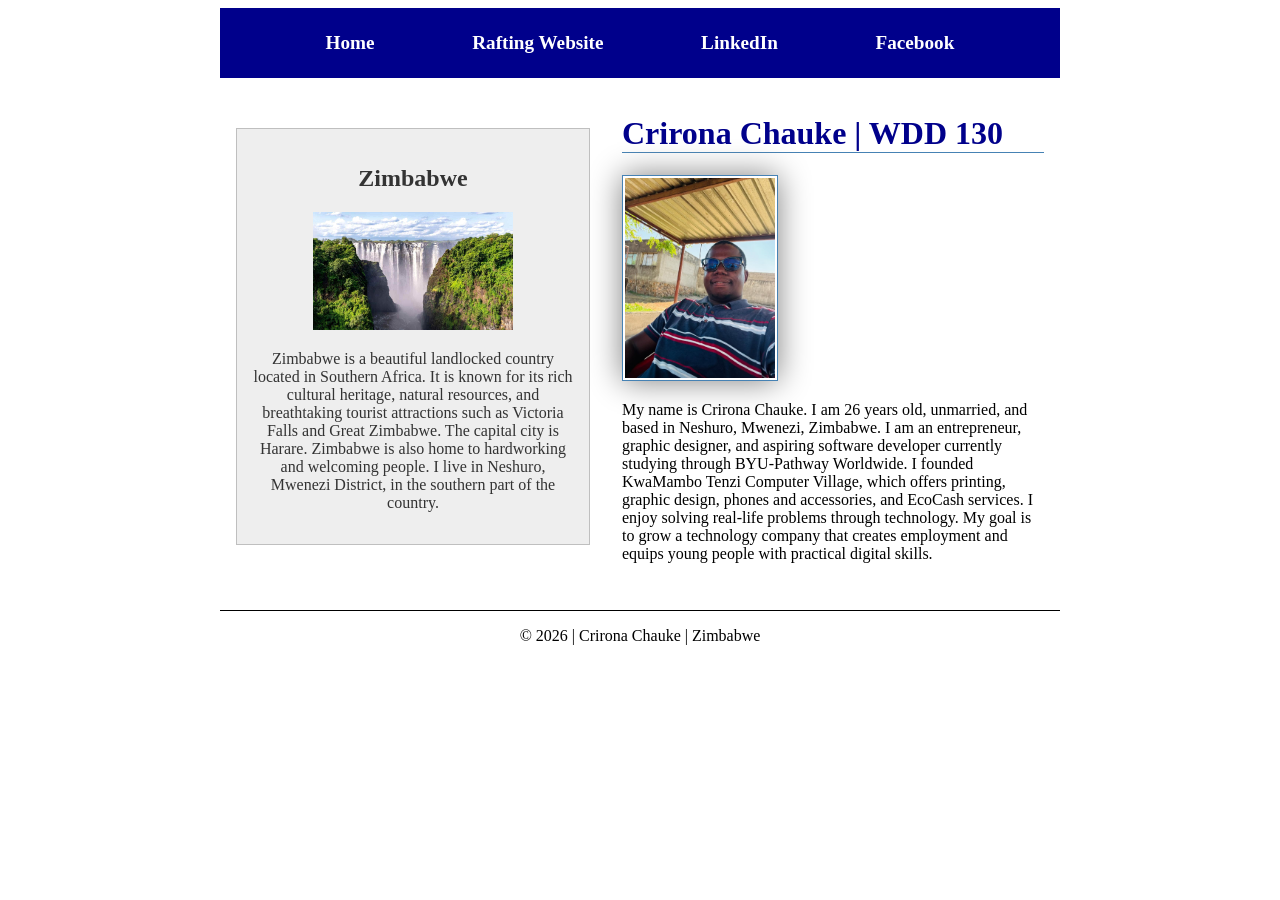
<file: index.html>
<!DOCTYPE html>
<html lang="en">

<head>
    <meta charset="UTF-8">
    <meta name="viewport" content="width=device-width, initial-scale=1.0">
    <title>Crirona Chauke | WDD 130</title>
    <meta name="description" content="Crirona Chauke's WDD 130 course homepage featuring information about his background, web development studies, and Zimbabwe">
    <meta name="author" content="Crirona Chauke">
    <link rel="stylesheet" href="styles/styles.css">
</head>

<body>
    <header>
        <nav>
            <a href="#">Home</a>
            <a href="wwr/">Rafting Website</a>
            <a href="https://www.linkedin.com/" target="_blank" rel="noopener noreferrer">LinkedIn</a>
            <a href="https://www.facebook.com/" target="_blank" rel="noopener noreferrer">Facebook</a>
        </nav>
    </header>

    <div class="grid">
        <main>
            <h1>Crirona Chauke | WDD 130</h1>

            <img src="images/profile.jpg" alt="Crirona Chauke" width="200">

            <p>
                My name is Crirona Chauke. I am 26 years old,
                unmarried, and based in Neshuro, Mwenezi, Zimbabwe.
                I am an entrepreneur, graphic designer, and aspiring
                software developer currently studying through
                BYU-Pathway Worldwide.

                I founded KwaMambo Tenzi Computer Village, which
                offers printing, graphic design, phones and
                accessories, and EcoCash services.

                I enjoy solving real-life problems through technology.
                My goal is to grow a technology company that creates
                employment and equips young people with practical
                digital skills.
            </p>
        </main>

        <aside>
            <h2>Zimbabwe</h2>

            <img src="images/zimbabwe.jpg" alt="A scenic landscape representing Zimbabwe">

            <p>
                Zimbabwe is a beautiful landlocked country located
                in Southern Africa. It is known for its rich cultural
                heritage, natural resources, and breathtaking tourist
                attractions such as Victoria Falls and Great Zimbabwe.

                The capital city is Harare. Zimbabwe is also home
                to hardworking and welcoming people.

                I live in Neshuro, Mwenezi District, in the southern
                part of the country.
            </p>
        </aside>
    </div>

    <footer>
        <p>&copy; 2026 | Crirona Chauke | Zimbabwe</p>
    </footer>
</body>

</html>
</file>
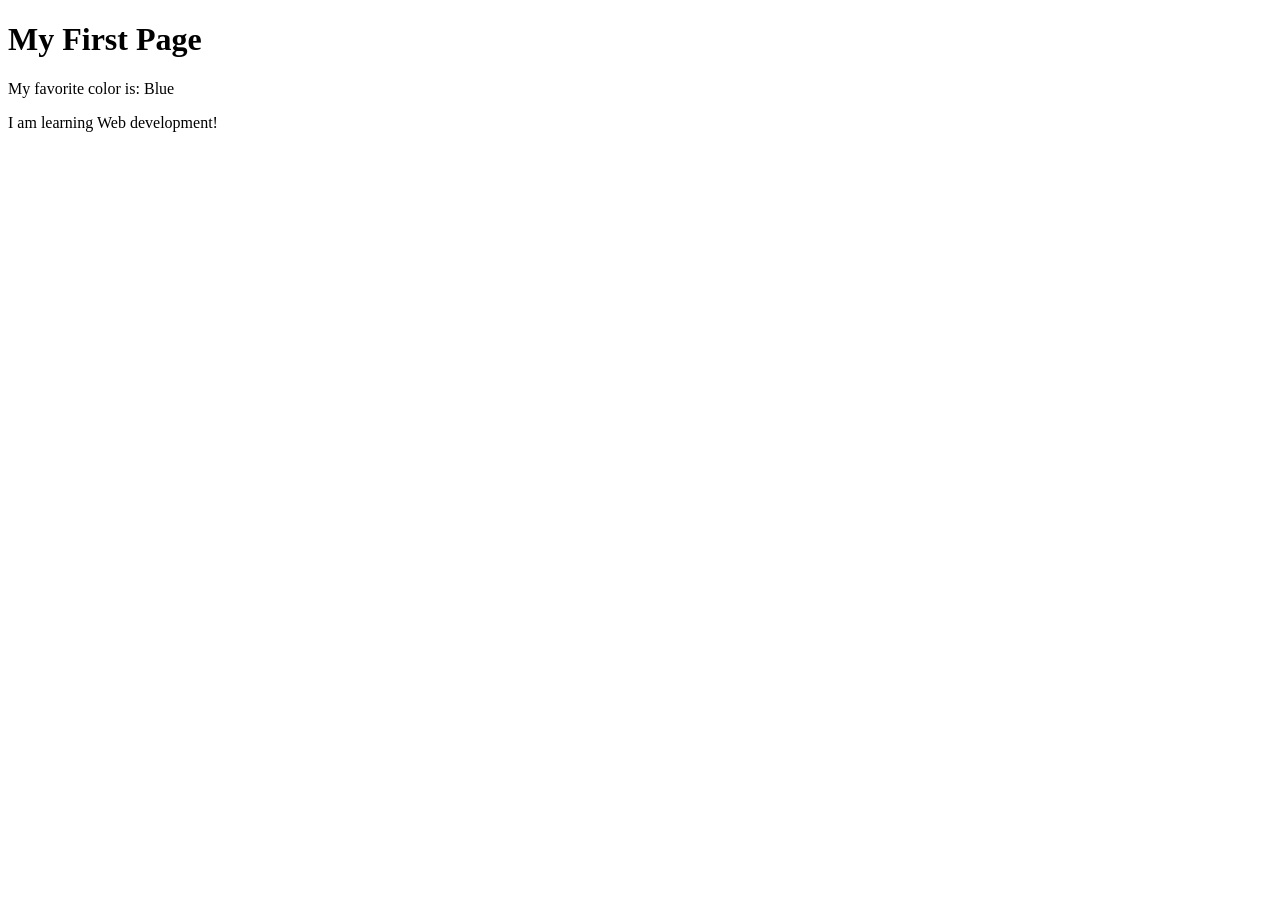
<file: week01/first-page.html>
<!DOCTYPE html>
<html lang="en">

<head>
    <meta charset="UTF-8">
    <meta name="viewport" content="width=device-width, initial-scale=1.0">
    <title>My First Page</title>
</head>

<body>
    <h1>My First Page</h1>
    <p>My favorite color is: Blue </p>
    <p>I am learning Web development!</p>
</body>

</html>
</file>
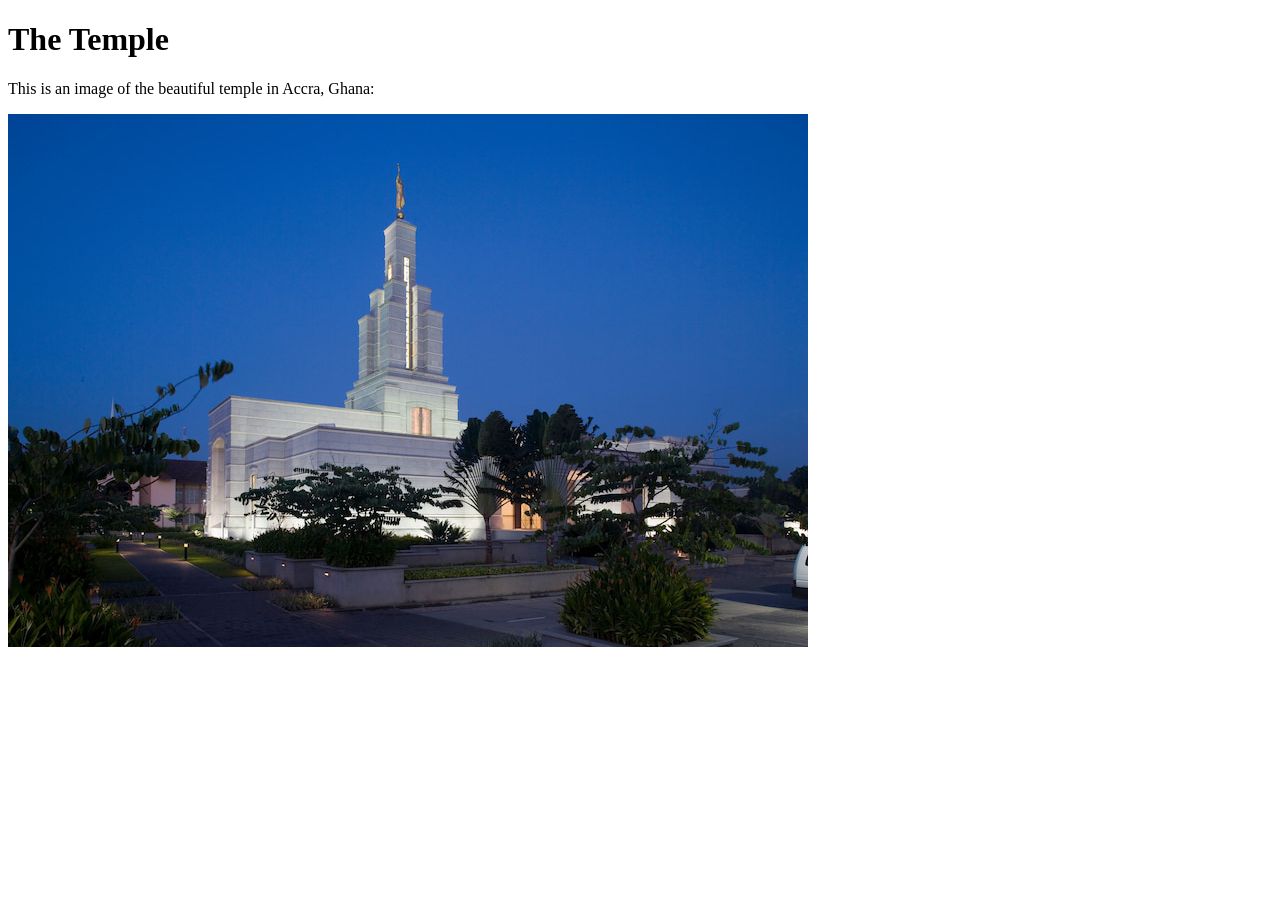
<file: week01/images-solution.html>
<!DOCTYPE html>
<html lang="en">

<head>
    <meta charset="UTF-8">
    <meta name="viewport" content="width=device-width, initial-scale=1.0">
    <title>Temple Image</title>
</head>

<body>
    <h1>The Temple</h1>
    <p>This is an image of the beautiful temple in Accra, Ghana:</p>
    <img src="images/temple-small.jpg" alt="The Accra Ghana Temple">

</body>

</html>
</file>
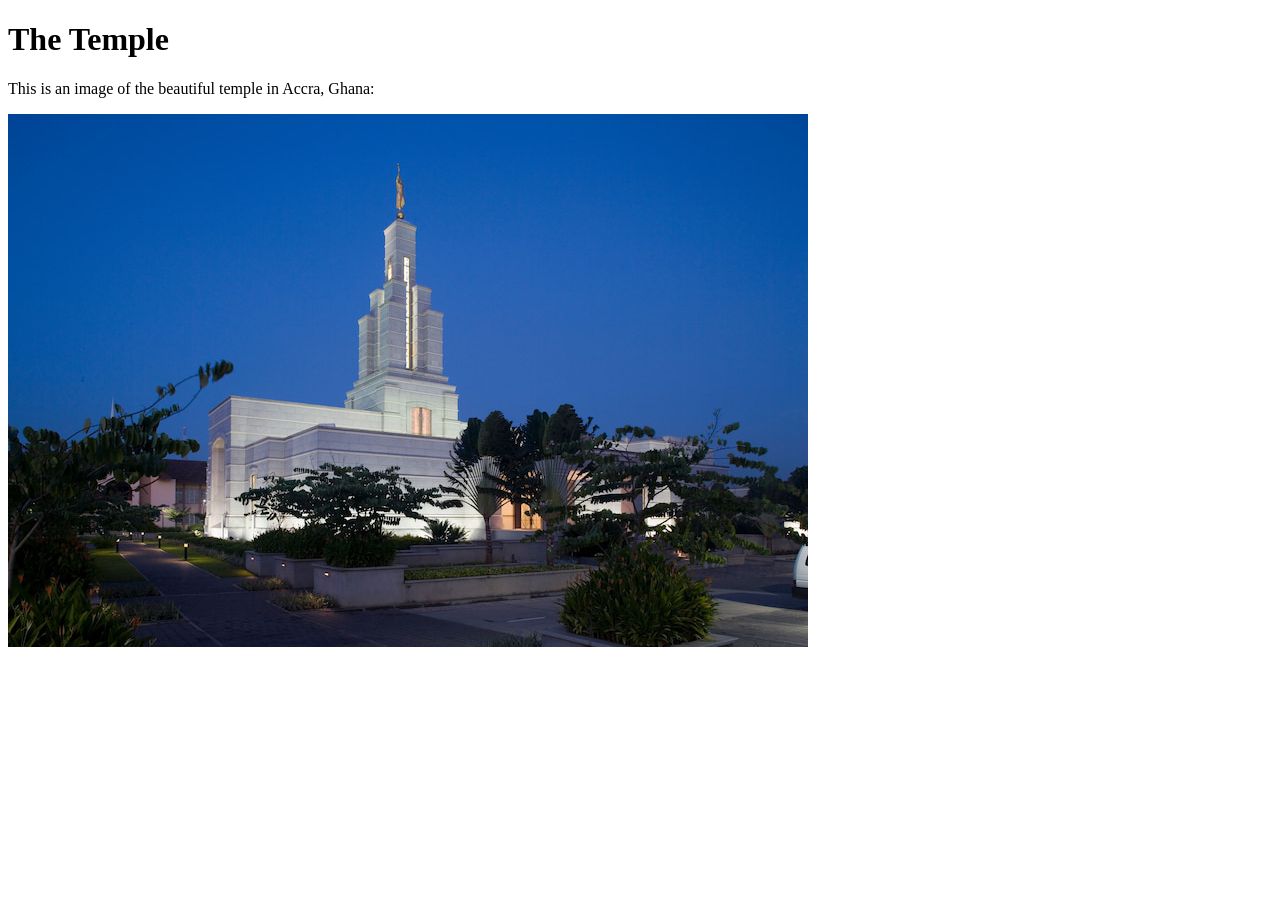
<file: week01/images.html>
<!DOCTYPE html>
<html lang="en">

<head>
    <meta charset="UTF-8">
    <meta name="viewport" content="width=device-width, initial-scale=1.0">
    <title>Temple Image</title>
</head>

<body>
    <h1>The Temple</h1>
    <p>This is an image of the beautiful temple in Accra, Ghana:</p>
    <img src="images/temple-small.jpg" alt="The Accra Ghana Temple" width="800" height="533">

</body>

</html>
</file>
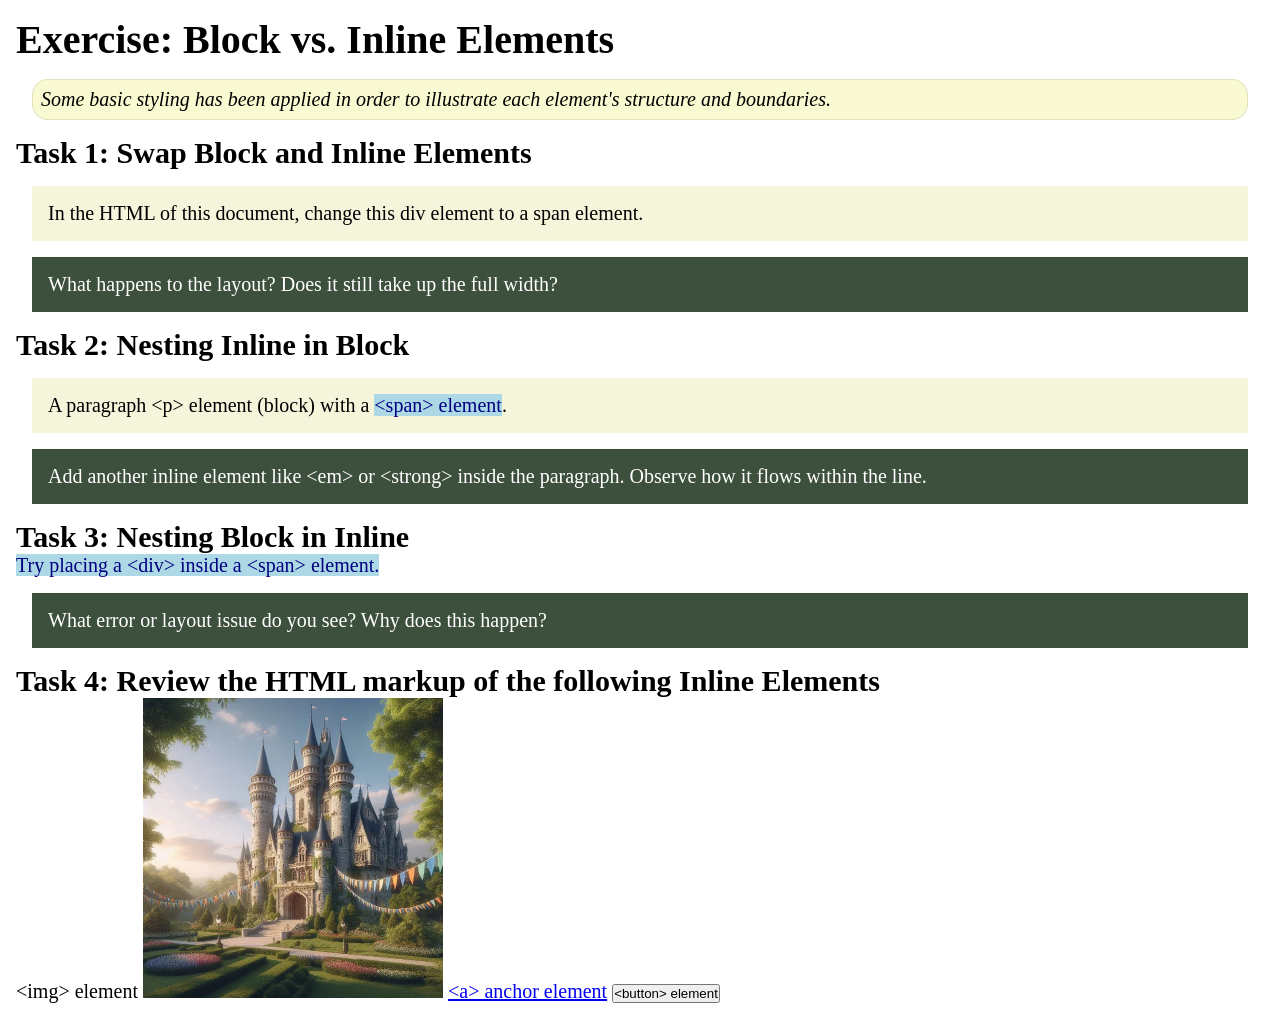
<file: week02/block-vs-inline.html>
<!DOCTYPE html>
<html lang="en">

<head>
    <meta charset="UTF-8">
    <meta name="viewport" content="width=device-width, initial-scale=1.0">
    <title>Exercise: Block vs. Inline Elements</title>
    <link rel="stylesheet" href="styles/block-vs-inline.css">
</head>

<body>
    <main>
        <h1>Exercise: Block vs. Inline Elements</h1>
        <p class="note">Some basic styling has been applied in order to illustrate each element's structure and boundaries.</p>

        <h2>Task 1: Swap Block and Inline Elements</h2>
        <div>In the HTML of this document, change this div element to a span element.</div>

        <p class="question">What happens to the layout? Does it still take up the full width?</p>

        <h2>Task 2: Nesting Inline in Block</h2>
        <p>A paragraph &lt;p&gt; element (block) with a <span>&lt;span&gt; element</span>.</p>
        <p class="question">Add another inline element like &lt;em&gt; or &lt;strong&gt; inside the paragraph. Observe how it flows within the line.</p>

        <h2>Task 3: Nesting Block in Inline</h2>
        <span>Try placing a &lt;div&gt; inside a &lt;span&gt; element.</span>
        <p class="question">What error or layout issue do you see? Why does this happen?</p>

        <h2>Task 4: Review the HTML markup of the following Inline Elements</h2>
        &lt;img&gt; element
        <img src="images/castle.webp" alt="placeholder image (images are inline)" width="300" height="300">
        <a href="https://churchofjesuschrist.org">&lt;a&gt; anchor element</a>
        <button type="button">&lt;button&gt; element</button>
    </main>
</body>

</html>
</file>
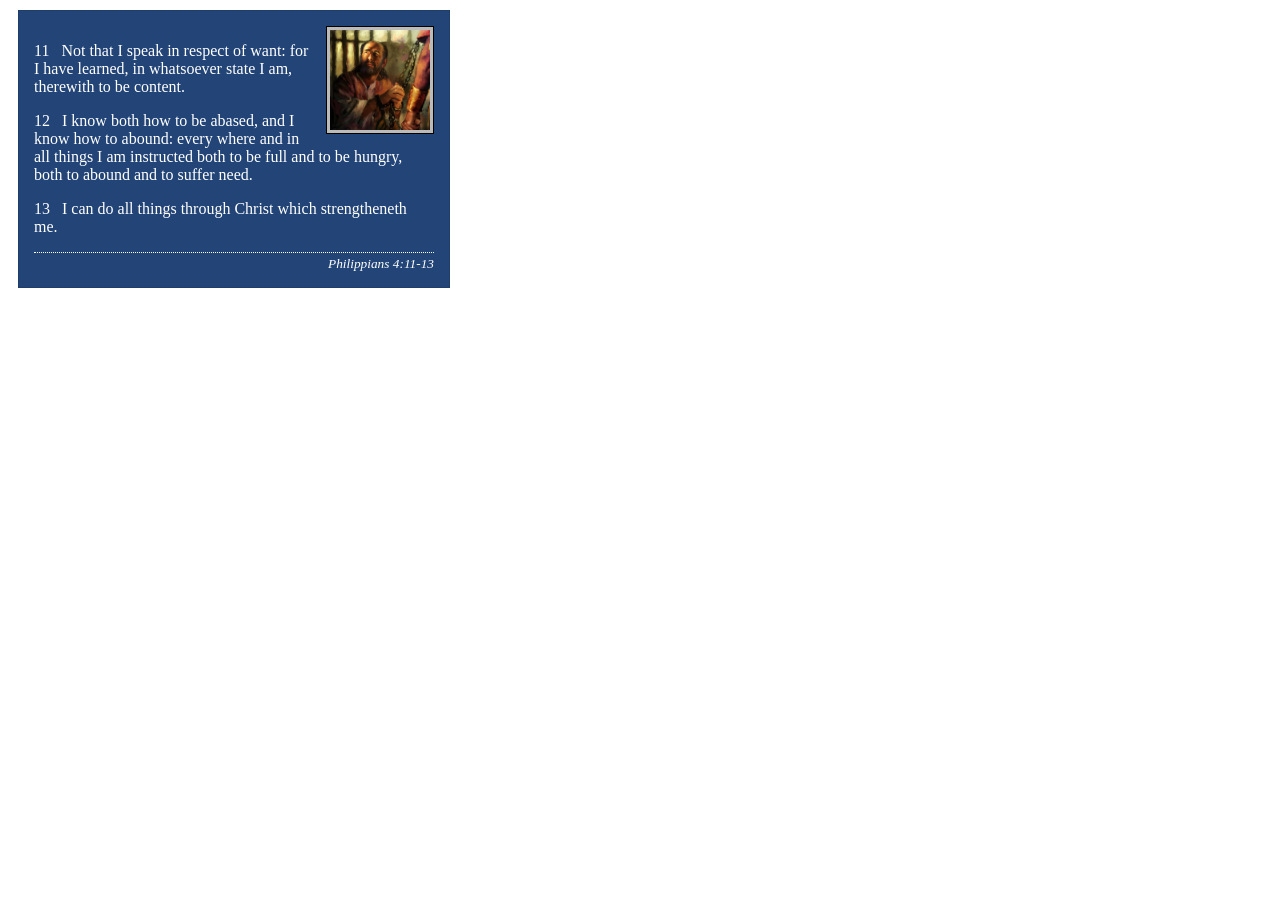
<file: week02/box-model-solution.html>
<!DOCTYPE html>
<html lang="en">

<head>
    <meta charset="UTF-8">
    <meta name="viewport" content="width=device-width, initial-scale=1.0">
    <title>Box Model Activity</title>
    <link rel="stylesheet" href="styles/box-model-solution.css">
</head>

<body>
    <main>
        <div class="callout">
            <img src="images/apostle-paul-imprisoned.webp" alt="Paul the Apostle - Imprisoned in Rome" width="200" height="200">
            <blockquote>
                <p>11 &nbsp; Not that I speak in respect of want: for I have learned, in whatsoever state I am, therewith to be content.</p>
                <p>12 &nbsp; I know both how to be abased, and I know how to abound: every where and in all things I am instructed both to be full and to be hungry, both to abound and to suffer need.</p>
                <p>13 &nbsp; I can do all things through Christ which strengtheneth me.</p>
            </blockquote>
            <cite>Philippians 4:11-13</cite>
        </div>
    </main>
</body>

</html>
</file>
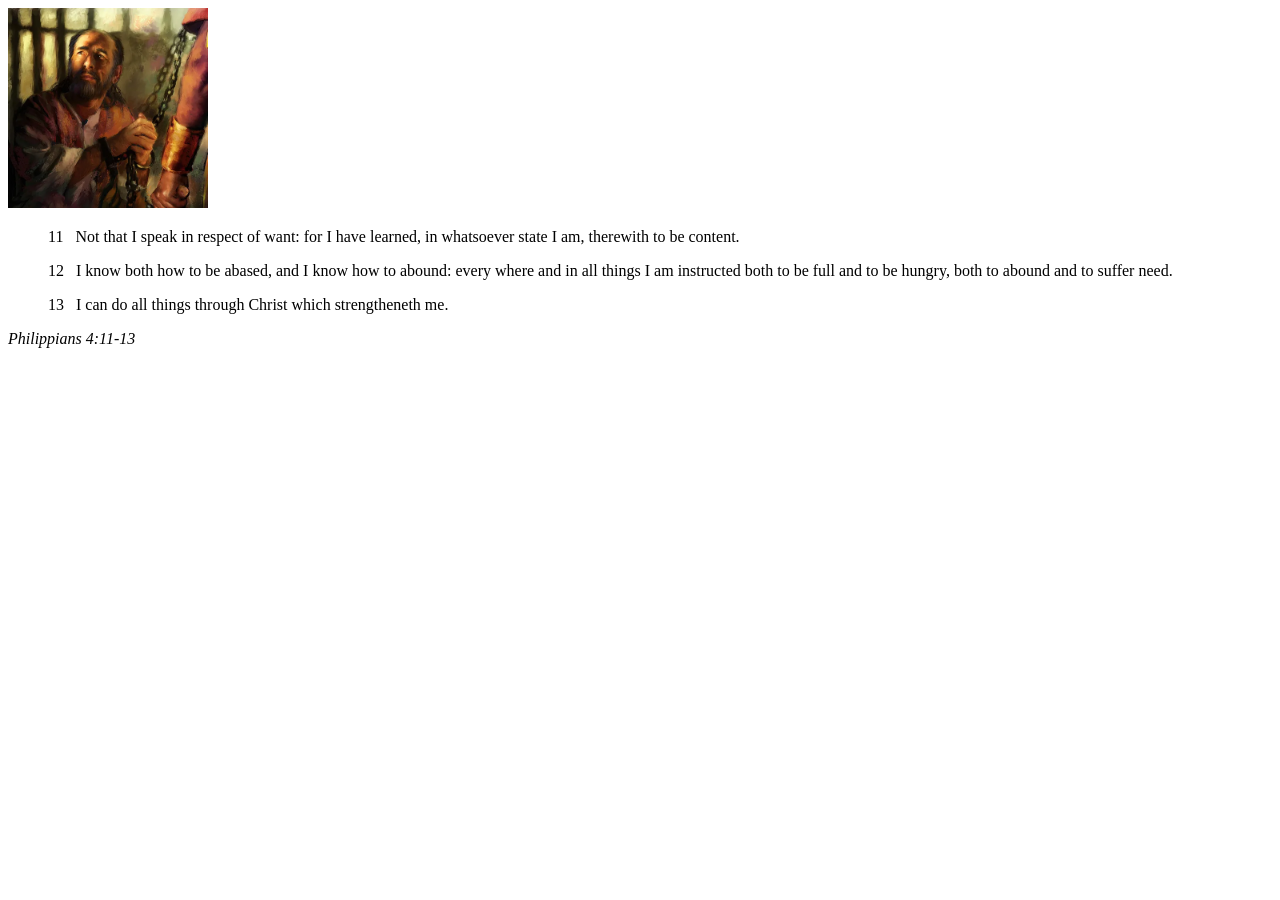
<file: week02/box-model.html>
<!DOCTYPE html>
<html lang="en">

<head>
    <meta charset="UTF-8">
    <meta name="viewport" content="width=device-width, initial-scale=1.0">
    <title>Box Model Activity</title>
</head>

<body>
    <main>
        <div class="callout">
            <img src="images/apostle-paul-imprisoned.webp" alt="Paul the Apostle - Imprisoned in Rome" width="200" height="200">
            <blockquote>
                <p>11 &nbsp; Not that I speak in respect of want: for I have learned, in whatsoever state I am, therewith to be content.</p>
                <p>12 &nbsp; I know both how to be abased, and I know how to abound: every where and in all things I am instructed both to be full and to be hungry, both to abound and to suffer need.</p>
                <p>13 &nbsp; I can do all things through Christ which strengtheneth me.</p>
            </blockquote>
            <cite>Philippians 4:11-13</cite>
        </div>
    </main>
</body>

</html>
</file>
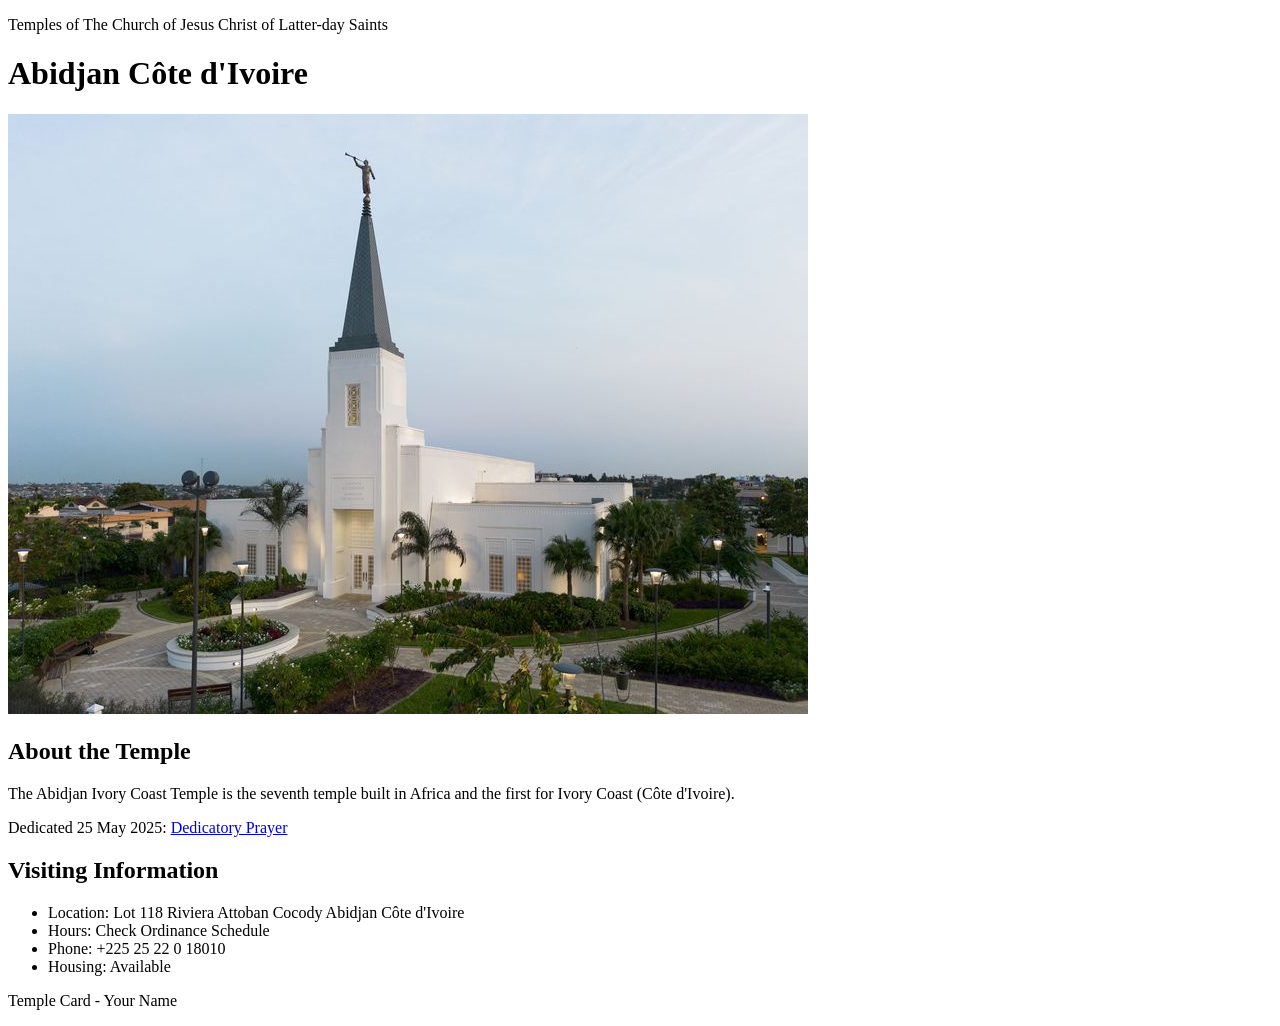
<file: week02/temple.html>
<!DOCTYPE html>
<html lang="en">

<head>
    <meta charset="UTF-8">
    <meta name="viewport" content="width=device-width, initial-scale=1.0">
    <title>Temple Card - Abidjan Côte d'Ivoire</title>
</head>

<body>
    <header>
        <p>Temples of The Church of Jesus Christ of Latter-day Saints</p>
    </header>
    <main>
        <h1>Abidjan Côte d'Ivoire</h1>
        <picture>
            <img src="images/abidjan-ivory-coast.jpeg" alt="Abidjan Côte d'Ivoire Temple">
        </picture>
        <section>
            <h2>About the Temple</h2>
            <p>The Abidjan Ivory Coast Temple is the seventh temple built in Africa and the first for Ivory Coast (Côte d'Ivoire).</p>
            <p>Dedicated 25 May 2025: <a href="https://www.churchofjesuschrist.org/temples/dedicatory-prayer/abidjan-ivory-coast-temple/2025-05-25?lang=eng" target="_blank" rel="noopener noreferrer">Dedicatory Prayer</a></p>
        </section>
        <section>
            <h2>Visiting Information</h2>
            <ul>
                <li>Location: Lot 118 Riviera Attoban Cocody Abidjan Côte d'Ivoire</li>
                <li>Hours: Check Ordinance Schedule</li>
                <li>Phone: +225 25 22 0 18010</li>
                <li>Housing: Available</li>
            </ul>
        </section>
    </main>
    <footer>
        <p>Temple Card - Your Name</p>
    </footer>
</body>

</html>
</file>
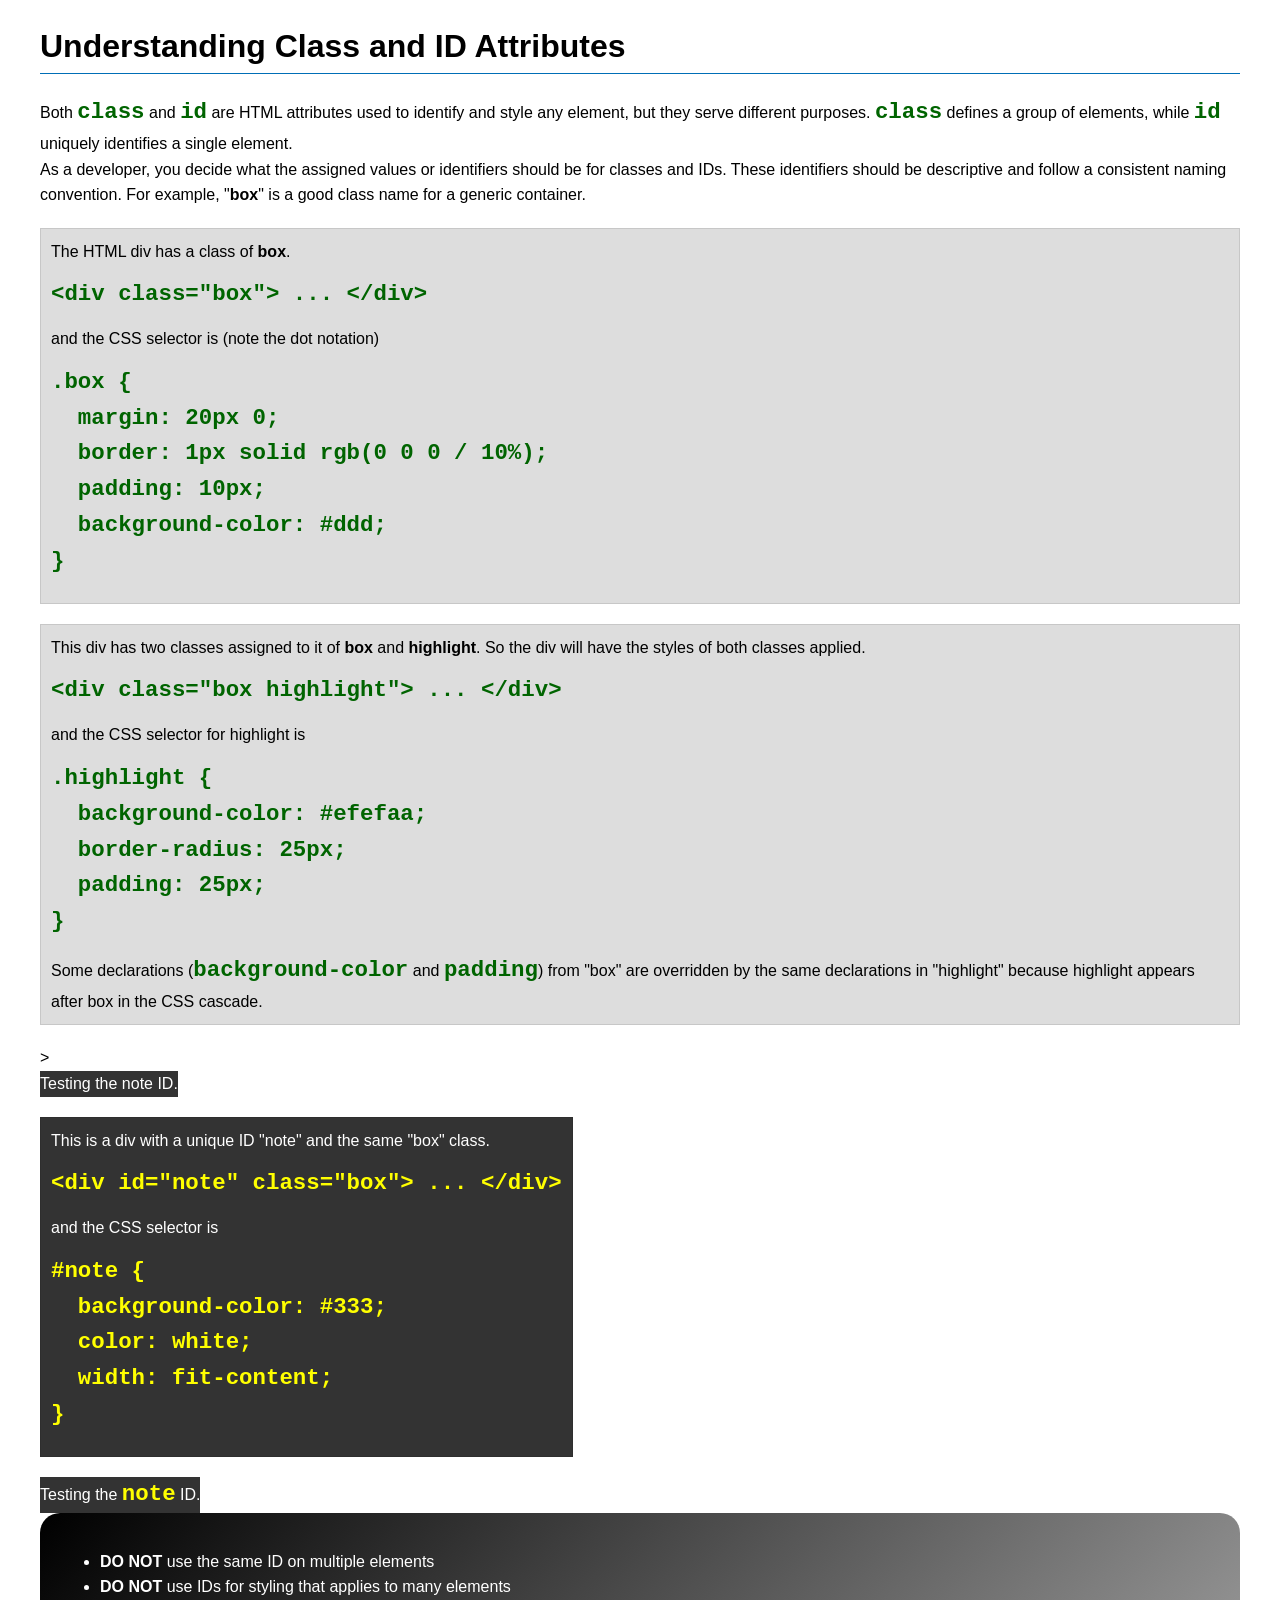
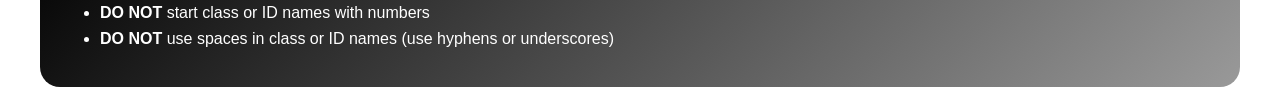
<file: week03/class-and-id.html>
<!DOCTYPE html>
<html lang="en">

<head>
    <meta charset="UTF-8">
    <meta name="viewport" content="width=device-width, initial-scale=1.0">
    <title>Class vs ID Attributes</title>
    <link rel="stylesheet" href="styles/class-and-id.css">
</head>

<body>
    <h1>Understanding Class and ID Attributes</h1>
    <p>Both <code>class</code> and <code>id</code> are HTML attributes used to identify and style any element, but they serve different purposes. <code>class</code> defines a group of elements, while <code>id</code> uniquely identifies a single element.</p>
    <p>As a developer, you decide what the assigned values or identifiers should be for classes and IDs. These identifiers should be descriptive and follow a consistent naming convention. For example, "<strong>box</strong>" is a good class name for a generic container.</p>
    <div class="box">
        <p>The HTML div has a class of <strong>box</strong>.</p>
        <pre><code class="html">&lt;div class="box"&gt; ... &lt;/div&gt;</code></pre>
        and the CSS selector is (note the dot notation)
        <pre><code class="css">.box {
  margin: 20px 0;
  border: 1px solid rgb(0 0 0 / 10%);
  padding: 10px;
  background-color: #ddd; 
}</code></pre>
    </div>

    <div class="box ">
        <p>This div has two classes assigned to it of <strong>box</strong> and <strong>highlight</strong>. So the div will have the styles of both classes applied.</p>
        <pre><code class="html">&lt;div class="box highlight"&gt; ... &lt;/div&gt;</code></pre>
        and the CSS selector for highlight is
        <pre><code class="css">.highlight {
  background-color: #efefaa;
  border-radius: 25px;
  padding: 25px;
}</code></pre>
        <p>Some declarations (<code>background-color</code> and <code>padding</code>) from "box" are overridden by the same declarations in "highlight" because highlight appears after box in the CSS cascade.</p>
    </div>


    <!--The div id I added-->>
    <div id="note">
        <p>Testing the note ID.</p>
    </div>

    <div id="note" class="box">
        <p>This is a div with a unique ID "note" and the same "box" class.</p>
        <pre><code class="html">&lt;div id="note" class="box"&gt; ... &lt;/div&gt;</code></pre>
        and the CSS selector is
        <pre><code class="css">#note {
  background-color: #333;
  color: white;
  width: fit-content;
}</code></pre>
    </div>

    <div id="note">
        <p>Testing the <code>note</code> ID.</p>
    </div>

    <section id="best-practice">
        <ul>
            <li><strong>DO NOT</strong> use the same ID on multiple elements</li>
            <li><strong>DO NOT</strong> use IDs for styling that applies to many elements</li>
            <li><strong>DO NOT</strong> start class or ID names with numbers</li>
            <li><strong>DO NOT</strong> use spaces in class or ID names (use hyphens or underscores)</li>
        </ul>
    </section>

</body>

</html>
</file>
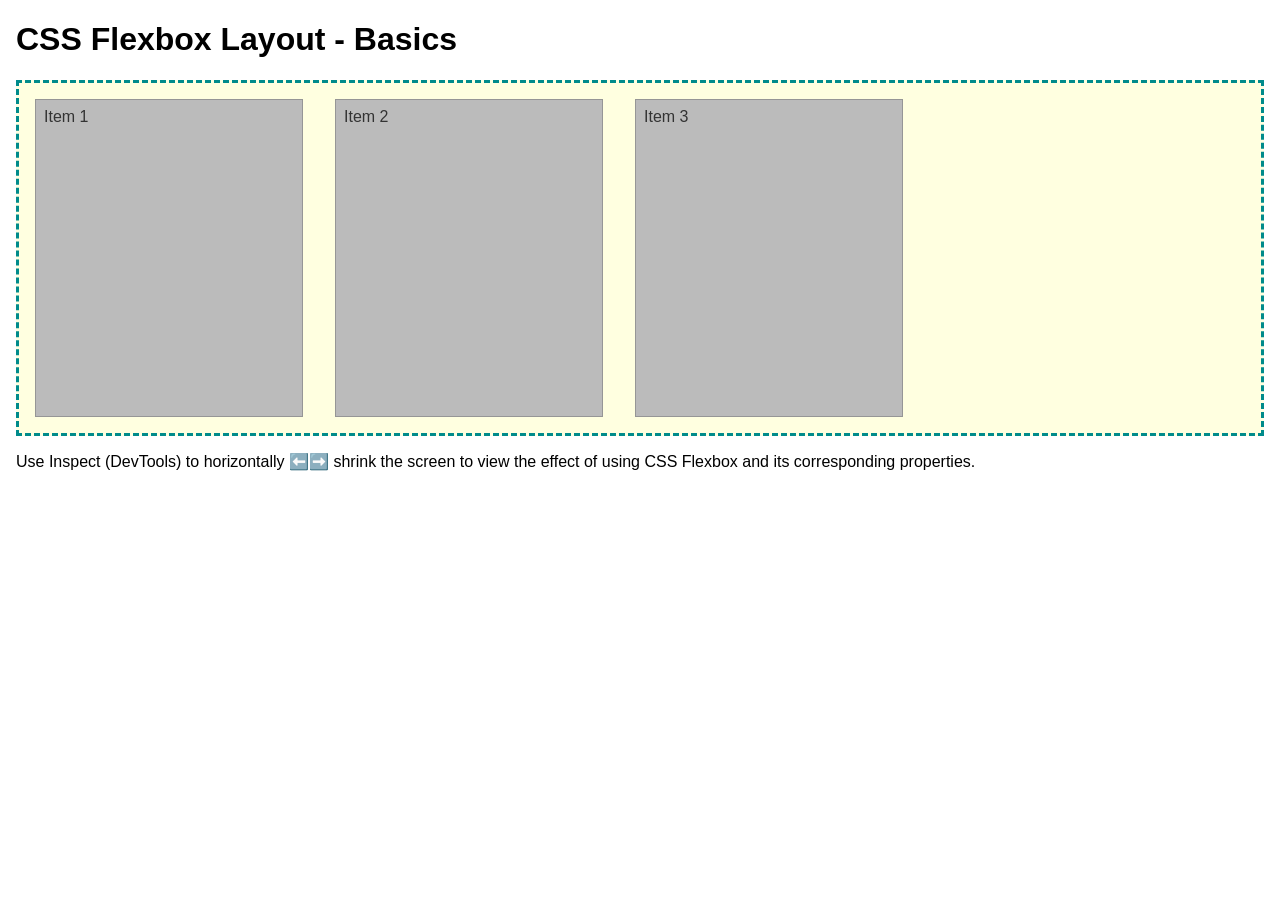
<file: week04/flexbox-layout.html>
<!DOCTYPE html>
<html lang="en">

<head>
    <meta charset="UTF-8">
    <meta name="viewport" content="width=device-width, initial-scale=1.0">
    <title>CSS Flexbox Layout - Basics</title>
    <link rel="stylesheet" href="styles/flexbox.css">
</head>

<body>
    <main>
        <h1>CSS Flexbox Layout - Basics</h1>
        <div class="flex-container">
            <div class="flex-item item1">Item 1</div>
            <div class="flex-item item2">Item 2</div>
            <div class="flex-item item3">Item 3</div>
        </div>
        <p>Use Inspect (DevTools) to horizontally ⬅️➡️ shrink the screen to view the effect of using CSS Flexbox and its corresponding properties.</p>
    </main>
</body>

</html>
</file>
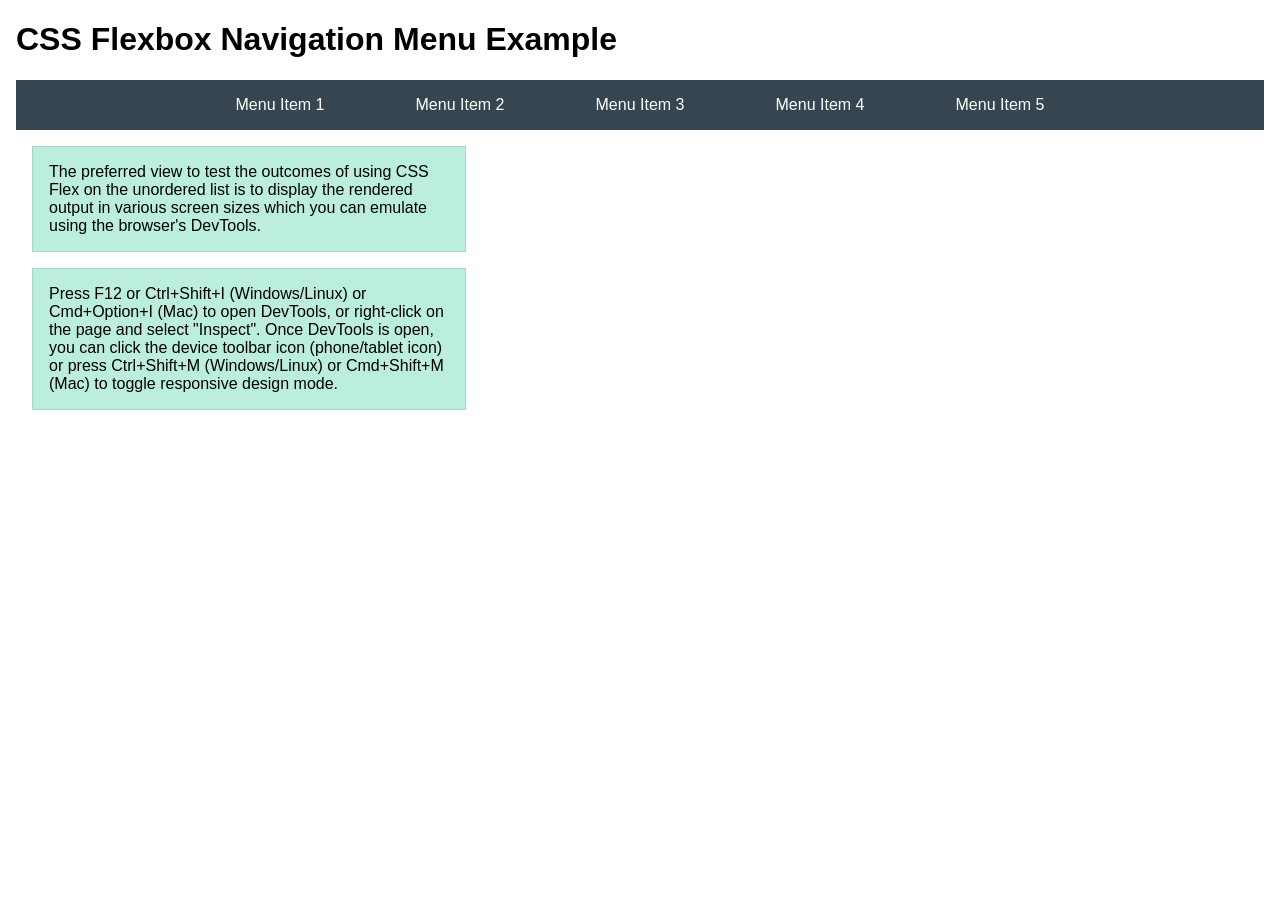
<file: week04/flexbox-menu.html>
<!DOCTYPE html>
<html lang="en">

<head>
    <meta charset="UTF-8">
    <meta name="viewport" content="width=device-width, initial-scale=1.0">
    <title>CSS Flexbox - Navigation Menu</title>
    <link rel="stylesheet" href="styles/flexbox-menu.css">
</head>

<body>
    <main>
        <h1>CSS Flexbox Navigation Menu Example</h1>
        <nav>
            <ul>
                <li><a href="#">Menu Item 1</a></li>
                <li><a href="#">Menu Item 2</a></li>
                <li><a href="#">Menu Item 3</a></li>
                <li><a href="#">Menu Item 4</a></li>
                <li><a href="#">Menu Item 5</a></li>
            </ul>
        </nav>
        <p>The preferred view to test the outcomes of using CSS Flex on the unordered list is to display the rendered output in various screen sizes which you can emulate using the browser's DevTools.</p>

        <p>Press F12 or Ctrl+Shift+I (Windows/Linux) or Cmd+Option+I (Mac) to open DevTools, or right-click on the page and select "Inspect". Once DevTools is open, you can click the device toolbar icon (phone/tablet icon) or press Ctrl+Shift+M (Windows/Linux) or Cmd+Shift+M (Mac) to toggle responsive design mode.</p>
    </main>
</body>

</html>
</file>
<file: styles/styles.css>
:root {
    --primary-color: darkblue;
    --text-light: white;
    --image-border-color: steelblue;
    --shadow-color: gray;
    --aside-background: #eee;
    --aside-text-color: #333;
    --standard-border: 1px solid rgb(0 0 0 / 0.2);
    --standard-spacing: 1rem;
    --image-height: auto;
    --center-align: center;
}

/* Center the page layout */
header,
.grid,
footer {
    max-width: 840px;
    margin: 0 auto;
}

/* Navigation using Flexbox */
nav {
    background-color: var(--primary-color);
    padding: var(--standard-spacing);
    display: flex;
    justify-content: space-evenly;
    align-items: center;
}

nav a {
    color: var(--text-light);
    display: block;
    padding: 0.5rem;
    text-decoration: none;
    font-size: 1.2rem;
    font-weight: 700;
}

/* Main heading */
h1 {
    color: var(--primary-color);
    border-bottom: 1px solid var(--image-border-color);
}

/* Grid layout */
.grid {
    display: grid;
    align-items: center;
}

/* Main content on the right */
main {
    grid-column: 2 / 3;
    margin: var(--standard-spacing);
}

main img {
    width: 150px;
    height: var(--image-height);
    border: 1px solid var(--image-border-color);
    padding: 2px;
    box-shadow: 0 0 30px var(--shadow-color);
}

p {
    padding: 0;
}

/* Aside on the left */
aside {
    width: 20rem;
    position: relative;
    grid-column: 1 / 2;
    grid-row: 1 / 2;
    margin: var(--standard-spacing);
    border: var(--standard-border);
    padding: var(--standard-spacing);
    background-color: var(--aside-background);
    color: var(--aside-text-color);
    text-align: var(--center-align);
}

aside img {
    width: 200px;
    height: var(--image-height);
}

/* Footer */
footer {
    margin-top: 15px;
    border-top: 1px solid #000;
    text-align: var(--center-align);
}
</file>
<file: week02/styles/block-vs-inline.css>
* {
    margin: 0;
    padding: 0;
}

body {
    font-size: 20px;
    margin: 1rem;
}

p,
div {
    background-color: beige;
    margin: 1rem;
    padding: 1rem;
}

span {
    color: navy;
    background-color: lightblue;
}

code {
    margin: 0;
    padding: 0;
    color: green;
    font-size: 1.2rem;
}

.note {
    font-style: italic;
    background-color: lightgoldenrodyellow;
    border-radius: 1rem;
    border: 1px solid rgb(0 0 0 / 10%);
    margin: 1rem;
    padding: .5rem;
}

.question {
    background-color: #3d503d;
    color: #fff;
}
</file>
<file: week02/styles/box-model-solution.css>
.callout {
    max-width: 400px;
    margin: 10px;
    border: 1px solid rgb(0 0 0 / 10%);
    padding: 15px;
    background-color: #247;
    color: #fff;
}

.callout img {
    float: right;
    margin: 0 0 10px 15px;
    border: 1px solid #000;
    padding: 3px;
    background-color: #bbb;
    width: 100px;
    height: auto;
}

blockquote {
    margin: 0;
}

cite {
    display: block;
    border-top: 1px dotted #fff;
    padding-top: 3px;
    text-align: right;
    font-size: smaller;
}
</file>
<file: week03/styles/class-and-id.css>
body {
    font-family: Arial, sans-serif;
    line-height: 1.6;
    margin: 0;
    padding: 0 40px;
}

h1 {
    border-bottom: 1px solid rgb(0 110 182);
    padding-bottom: 0;
}

p {
    margin: 0;
}

code {
    color: darkgreen;
    font-weight: 700;
    font-size: 1.4rem;
}

/* Class examples - can be reused */
.box {
    margin: 20px 0;
    border: 1px solid rgb(0 0 0 / 10%);
    padding: 10px;
    background-color: #ddd;
    /* this is shorthand for #dddddd */
}

.highlight {
    background-color: #efefaa;
    border-radius: 25px;
    padding: 25px;
}

/* ID examples - should be unique */

#note {
    background-color: #333;
    color: white;
    width: fit-content;
}

#note code {
    color: yellow;
}

#best-practice {
    background: linear-gradient(135deg, #000 0%, #999 100%);
    color: white;
    border-radius: 20px;
    padding: 20px;
}
</file>
<file: week04/styles/flexbox.css>
body {
    font-family: Helvetica, Arial, sans-serif;
    margin: 1rem;
}

.flex-container {
    border: 3px dashed darkcyan;
    background-color: lightyellow;
    display: flex;
    flex-wrap: wrap;
}

.flex-item {
    width: 250px;
    margin: 1rem;
    border: 1px solid rgb(0 0 0 / 20%);
    padding: 0.5rem;
    background-color: #bbb;
    color: #333;
}

.item1 {
    min-height: 100px;
}

.item2 {
    min-height: 200px;
}

.item3 {
    min-height: 300px;
}
</file>
<file: week04/styles/flexbox-menu.css>
body {
    font-family: Helvetica, Arial, sans-serif;
    margin: 1rem;
}

nav {
    background-color: #36454f;
}

nav ul {
    list-style-type: none;
    display: flex;
    flex-wrap: wrap;
    max-width: 900px;
    margin: 0 auto;
    padding: 0;
    justify-content: space-around;
    align-items: center;
}

nav a {
    display: block;
    color: #fff;
    text-align: center;
    padding: 1rem;
    text-decoration: none;
}

p {
    margin: 1rem;
    border: 1px solid rgb(0 0 0 / 10%);
    padding: 1rem;
    background-color: #bed;
    max-width: 400px;
}
</file>
